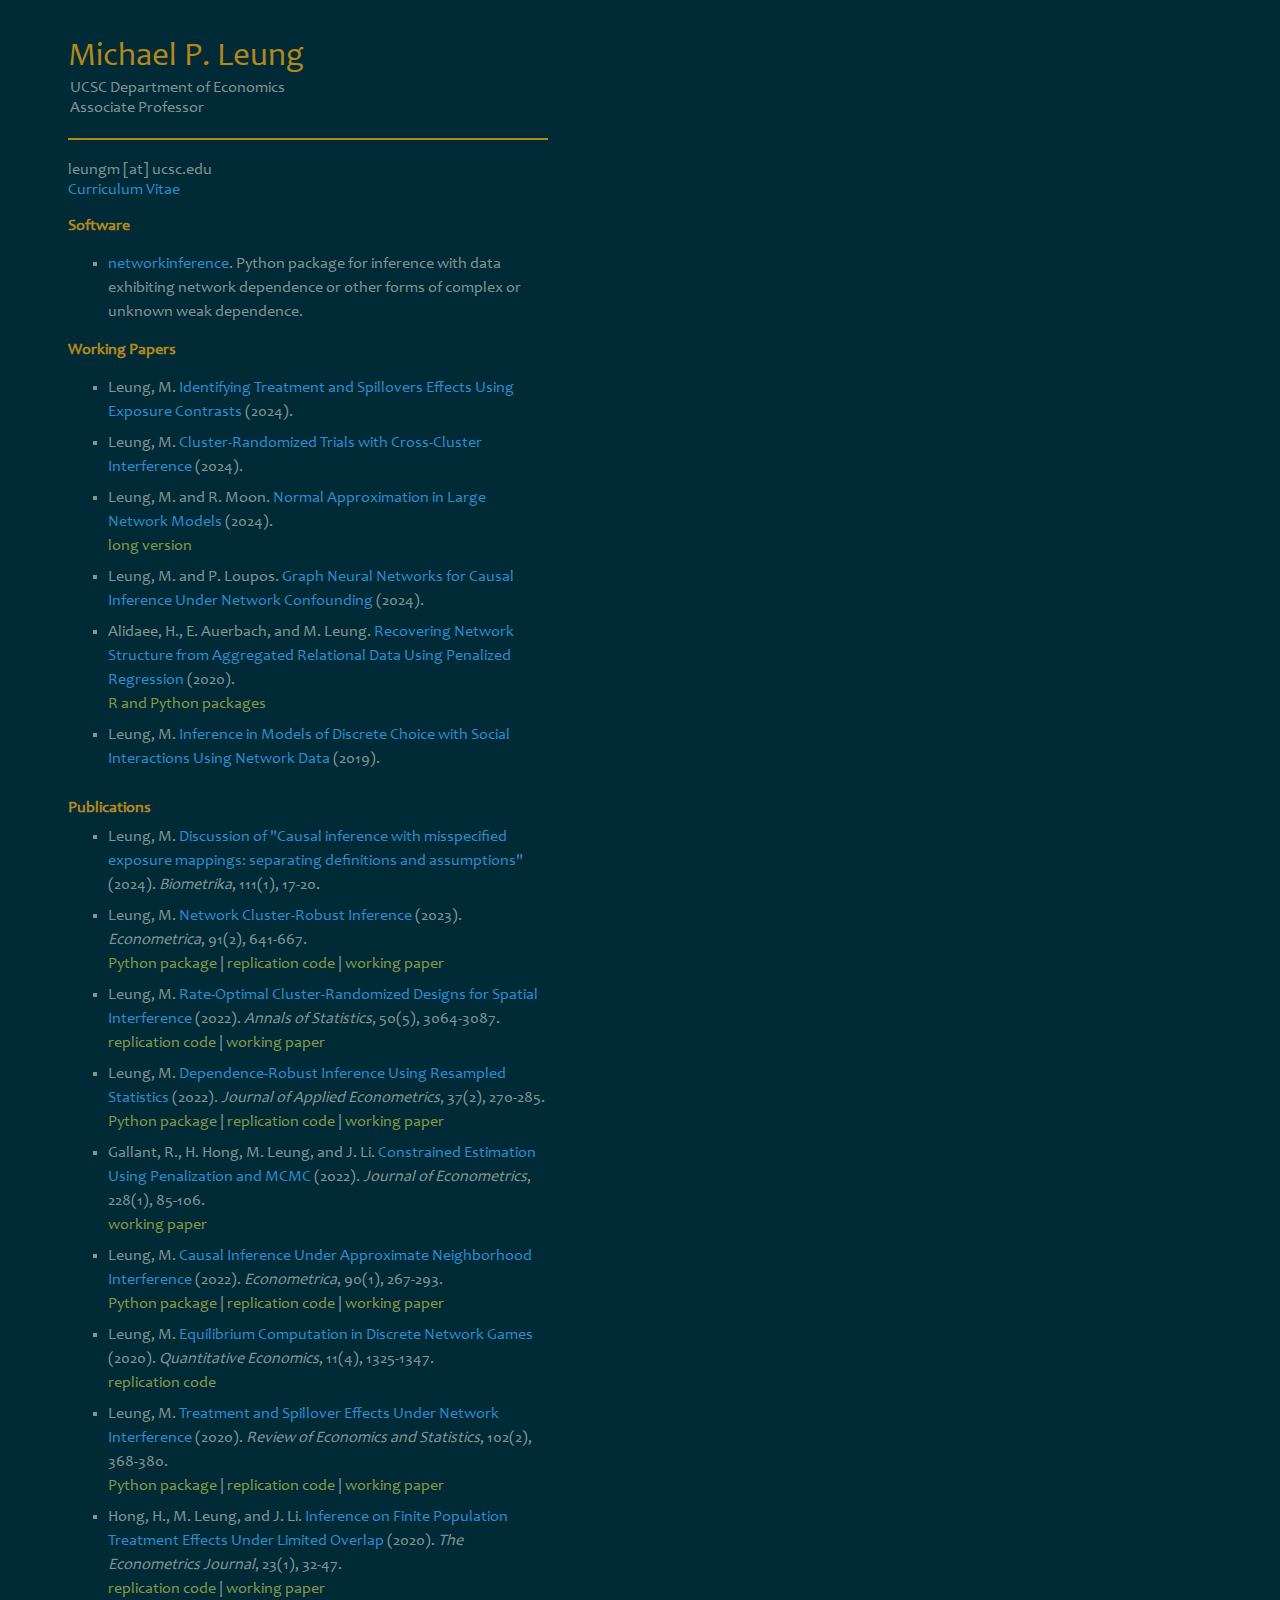
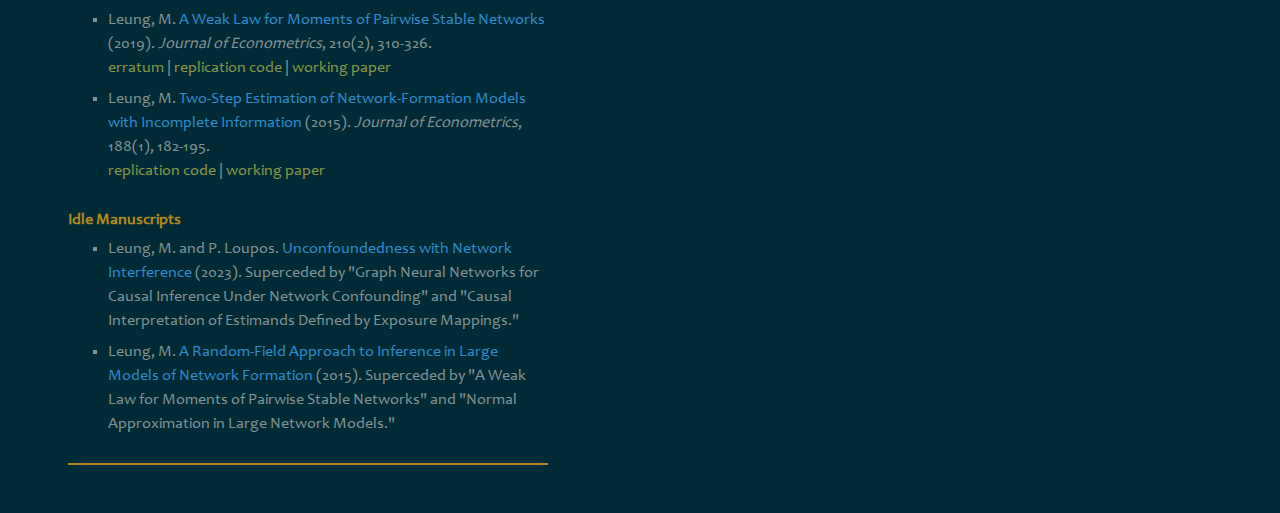
<file: index.html>
<html>

<head>
<meta name="keywords" content="Michael P. Leung, Economics, Econometrics, Networks, USC">
<meta name="author" content="Michael P. Leung">

<title>Michael P. Leung's Home Page</title>

<link rel=stylesheet href="style.css" type="text/css">
</head>

<body>
  <div id="frame">
    <div id="header">
      <span class="name">Michael P. Leung</span>
      <br><span class="subname">UCSC Department of Economics</span>
      <br><span class="subname">Associate Professor</span>
    </div>

    <div id="wrap">
      <div id="main">
	leungm [at] ucsc.edu
	<br><a class="text" href="cv.pdf">Curriculum Vitae</a>

	<p><span class="section"><b>Software</b></span>

	<ul>
	<li class="textbar"> <a class="text" href="https://github.com/mpleung/networkinference"> networkinference</a>. Python package for inference with data exhibiting network dependence or other forms of complex or unknown weak dependence.
	</li>
	</ul>

	<p><span class="section"><b>Working Papers</b></span>

	<ul>

        <li class="textbar"> Leung, M. <a class="text"
       		href="http://arxiv.org/abs/2403.08183">
			Identifying Treatment and Spillovers Effects Using Exposure Contrasts</a> (2024). 
	</li>

        <li class="textbar"> Leung, M. <a class="text"
       		href="https://arxiv.org/abs/2310.18836">
			Cluster-Randomized Trials with Cross-Cluster Interference</a> (2024). 
	</li>

	<li class="textbar"> Leung, M. and R. Moon. <a class="text"
       		href="https://arxiv.org/abs/1904.11060">
		Normal Approximation in Large Network Models</a> (2024). 
	<br>
	<a class="sub" href="https://arxiv.org/abs/1904.11060v1">long version</a>
	</li>

        <li class="textbar"> Leung, M. and P. Loupos. <a class="text"
       		href="https://arxiv.org/abs/2211.07823">
			Graph Neural Networks for Causal Inference Under Network Confounding</a> (2024). 
	</li>

       	<li class="textbar"> Alidaee, H., E. Auerbach, and M. Leung. <a class="text"
                href="https://arxiv.org/abs/2001.06052">
                Recovering Network Structure from Aggregated Relational Data Using Penalized Regression</a> (2020). 
	<br>
	<a class="sub" href="https://github.com/mpleung/ARD">R and Python packages</a>
        </li>

	<li class="textbar"> Leung, M. <a class="text"
       		href="https://arxiv.org/abs/1911.07106">
		Inference in Models of Discrete Choice with Social Interactions Using Network Data</a> (2019). 
	</li>

	</ul>


	<br><span class="section"><b>Publications</b></span>
	<ul>

	<li class="textbar"> Leung, M. <a class="text"
		href="https://academic.oup.com/biomet/article-abstract/111/1/17/7606758">
			Discussion of "Causal inference with misspecified exposure mappings: separating definitions and assumptions"</a> (2024). <i>Biometrika</i>, 111(1), 17-20.

        <li class="textbar"> Leung, M. <a class="text"
       		href="https://www.econometricsociety.org/publications/econometrica/browse/2023/03/01/Network-Cluster-Robust-Inference">
			Network Cluster-Robust Inference</a> (2023). <i>Econometrica</i>, 91(2), 641-667. 
        <br>
	<a class="sub" href="https://github.com/mpleung/networkinference"> Python package </a> |
	<a class="sub" href="https://github.com/mpleung/network_cluster">replication code</a> |
	<a class="sub" href="https://arxiv.org/abs/2103.01470">working paper</a>
	</li>

        <li class="textbar"> Leung, M. <a class="text"
		href="https://projecteuclid.org/journals/annals-of-statistics/volume-50/issue-5/Rate-optimal-cluster-randomized-designs-for-spatial-interference/10.1214/22-AOS2224.short">
  		        Rate-Optimal Cluster-Randomized Designs for Spatial Interference</a> (2022). <i>Annals of Statistics</i>, 50(5), 3064-3087.
        <br>
	<a class="sub" href="https://github.com/mpleung/spatial_cluster">replication code</a> |
	<a class="sub" href="https://arxiv.org/abs/2111.04219">working paper</a>
	</li>


	<li class="textbar"> Leung, M. <a class="text"
		href="https://onlinelibrary.wiley.com/doi/10.1002/jae.2865">
			Dependence-Robust Inference Using Resampled Statistics</a> (2022).  <i>Journal of Applied Econometrics</i>, 37(2), 270-285.
	<br>
	<a class="sub" href="https://github.com/mpleung/networkinference"> Python package </a> |
	<a class="sub" href="https://github.com/mpleung/dependence_robust">replication code</a> |
	<a class="sub" href="https://arxiv.org/abs/2002.02097">working paper</a>
	</li>

	<li class="textbar"> Gallant, R., H. Hong, M. Leung, and J. Li. <a class="text" href="https://www.sciencedirect.com/science/article/abs/pii/S030440762100052X"> Constrained Estimation Using Penalization and MCMC</a> (2022). <i>Journal of Econometrics</i>, 228(1), 85-106.
	<br>
	<a class="sub" href="https://people.ucsc.edu/~jeqli/penalizedbayescombined.pdf">working paper</a>
        </li>

        <li class="textbar"> Leung, M. <a class="text"
       		href="https://www.econometricsociety.org/publications/econometrica/2022/01/01/causal-inference-under-approximate-neighborhood-interference">
			Causal Inference Under Approximate Neighborhood Interference</a> (2022). <i> Econometrica</i>, 90(1), 267-293. 
	<br>
	<a class="sub" href="https://github.com/mpleung/networkinference"> Python package </a> |
	<a class="sub" href="https://github.com/mpleung/ANI">replication code</a> | <a class="sub" href="https://arxiv.org/abs/1911.07085">working paper</a>
	</li>

	<li class="textbar"> Leung, M. <a class="text"
		href="http://qeconomics.org/ojs/index.php/qe/article/view/1380">
			Equilibrium Computation in Discrete Network Games</a> (2020). <i>Quantitative Economics</i>, 11(4), 1325-1347.
	<br>
	<a class="sub" href="https://github.com/mpleung/equil_compute">replication code</a>
	</li>

	<li class="textbar"> Leung, M. <a class="text"
		href="https://www.mitpressjournals.org/doi/abs/10.1162/rest_a_00818">
			Treatment and Spillover Effects Under Network Interference</a> (2020). <i>Review of Economics and Statistics</i>, 102(2), 368-380.
	<br>
	<a class="sub" href="https://github.com/mpleung/networkinference"> Python package </a> |
	<a class="sub" href="https://github.com/mpleung/spilled_t">replication code</a> |
	<a class="sub" href="https://papers.ssrn.com/abstract=2757313">working paper</a>
	</li>

        <li class="textbar"> Hong, H., M. Leung, and J. Li. <a class="text"
		 href="https://academic.oup.com/ectj/article/23/1/32/5558232">
			Inference on Finite Population Treatment Effects Under Limited Overlap</a> (2020). <i>The Econometrics Journal</i>, 23(1), 32-47. 
	<br>
	<a class="sub" href="https://github.com/mpleung/finite_population">replication code</a> |
	<a class="sub" href="https://papers.ssrn.com/abstract=3128546">working paper</a>
	</li>

	<li class="textbar"> Leung, M. <a class="text"
		href="https://www.sciencedirect.com/science/article/pii/S0304407619300260">
		A Weak Law for Moments of Pairwise Stable Networks</a> (2019). 
	<i>Journal of Econometrics</i>, 210(2), 310-326.
	<br>
	<a class="sub" href="files/erratum.pdf">erratum</a> |
	<a class="sub" href="https://github.com/mpleung/lln_nf">replication code</a> |
	<a class="sub" href="https://papers.ssrn.com/abstract=2663685">working paper</a>
	</li>

	<li class="textbar"> Leung, M. <a class="text"
		href="http://www.sciencedirect.com/science/article/pii/S0304407615001396">
		Two-Step Estimation of Network-Formation Models with Incomplete	Information</a> (2015). 
	<i>Journal of Econometrics</i>, 188(1), 182-195. 
	<br>
	<a class="sub" href="http://github.com/mpleung/twostep">replication code</a> |
	<a class="sub" href="http://ssrn.com/abstract=2254145">working paper</a>
	</li>
	</ul>

	
	<br><span class="section"><b>Idle Manuscripts</b></span>
	<ul>
        <li class="textbar"> Leung, M. and P. Loupos. <a class="text"
       		href="https://arxiv.org/abs/2211.07823v2">
			Unconfoundedness with Network Interference</a> (2023). Superceded by "Graph Neural Networks for Causal Inference Under Network Confounding" and "Causal Interpretation of Estimands Defined by Exposure Mappings."
	</li>

        <li class="textbar"> Leung, M. <a class="text"
		href="files/rfnet.pdf"> 
		A Random-Field Approach to Inference in Large Models of Network Formation</a> (2015). Superceded by "A Weak Law for Moments of Pairwise Stable Networks" and "Normal Approximation in Large Network Models."
       	</li>
	</ul>
      </div>
    </div>
    
    <div id="footer"></div>
</div>

</body>

</html>
</file>
<file: style.css>
@font-face {
  font-family: CandaraDL;
  src: url('Candara.ttf'); 
}

#header {
  border-bottom: 2px solid #B4881D;
  padding-bottom: 20px;
}

#footer {
  border-top: 2px solid #B4881D;
  padding-top: 10px;
}

#wrap {
  overflow: hidden;
  padding-top: 10px;
  padding-bottom: 10px;
}

#main {
  float: left;
  list-style-type: none;
  padding-top: 10px;
  padding-bottom: 10px;
}

#frame {
  text-align: left;
  margin-left: 30px;
  padding-top: 30px;
  padding-bottom: 30px;
  padding-left: 30px;
  width: 30em;
}

.name {
  color: #B4881D;
  font-size: 25pt;
}

.subname {
  color: #839496;
  list-style-type: none;
  margin-left: 2px;
  font-size: 12pt;
}

.section {
  color: #B4881D;
}

body {
  font-family: candara, CandaraDL, menlo;
  font-size: 12pt;
  background-color: #002B36;
  color: #839496;
}

LI.text {
  margin-left: 20px;
  margin-top: 7px;
  line-height: 1.5
}

LI.textbar {
  margin-bottom: 7px;
  list-style-type: square;
  line-height: 1.5
}

ul {
    list-style-position: outside;
    margin-top: 7px;
    margin-bottom: 0;
}

A.text {
  color: #2E8CCF;
  text-decoration: none;
}

A.sub {
  color: #889849;
  text-decoration: none;
}

A.bar {
  color: white;
  text-decoration: none;
}

A:hover {
  text-decoration: underline;
  color: #D34C14;
}
</file>
